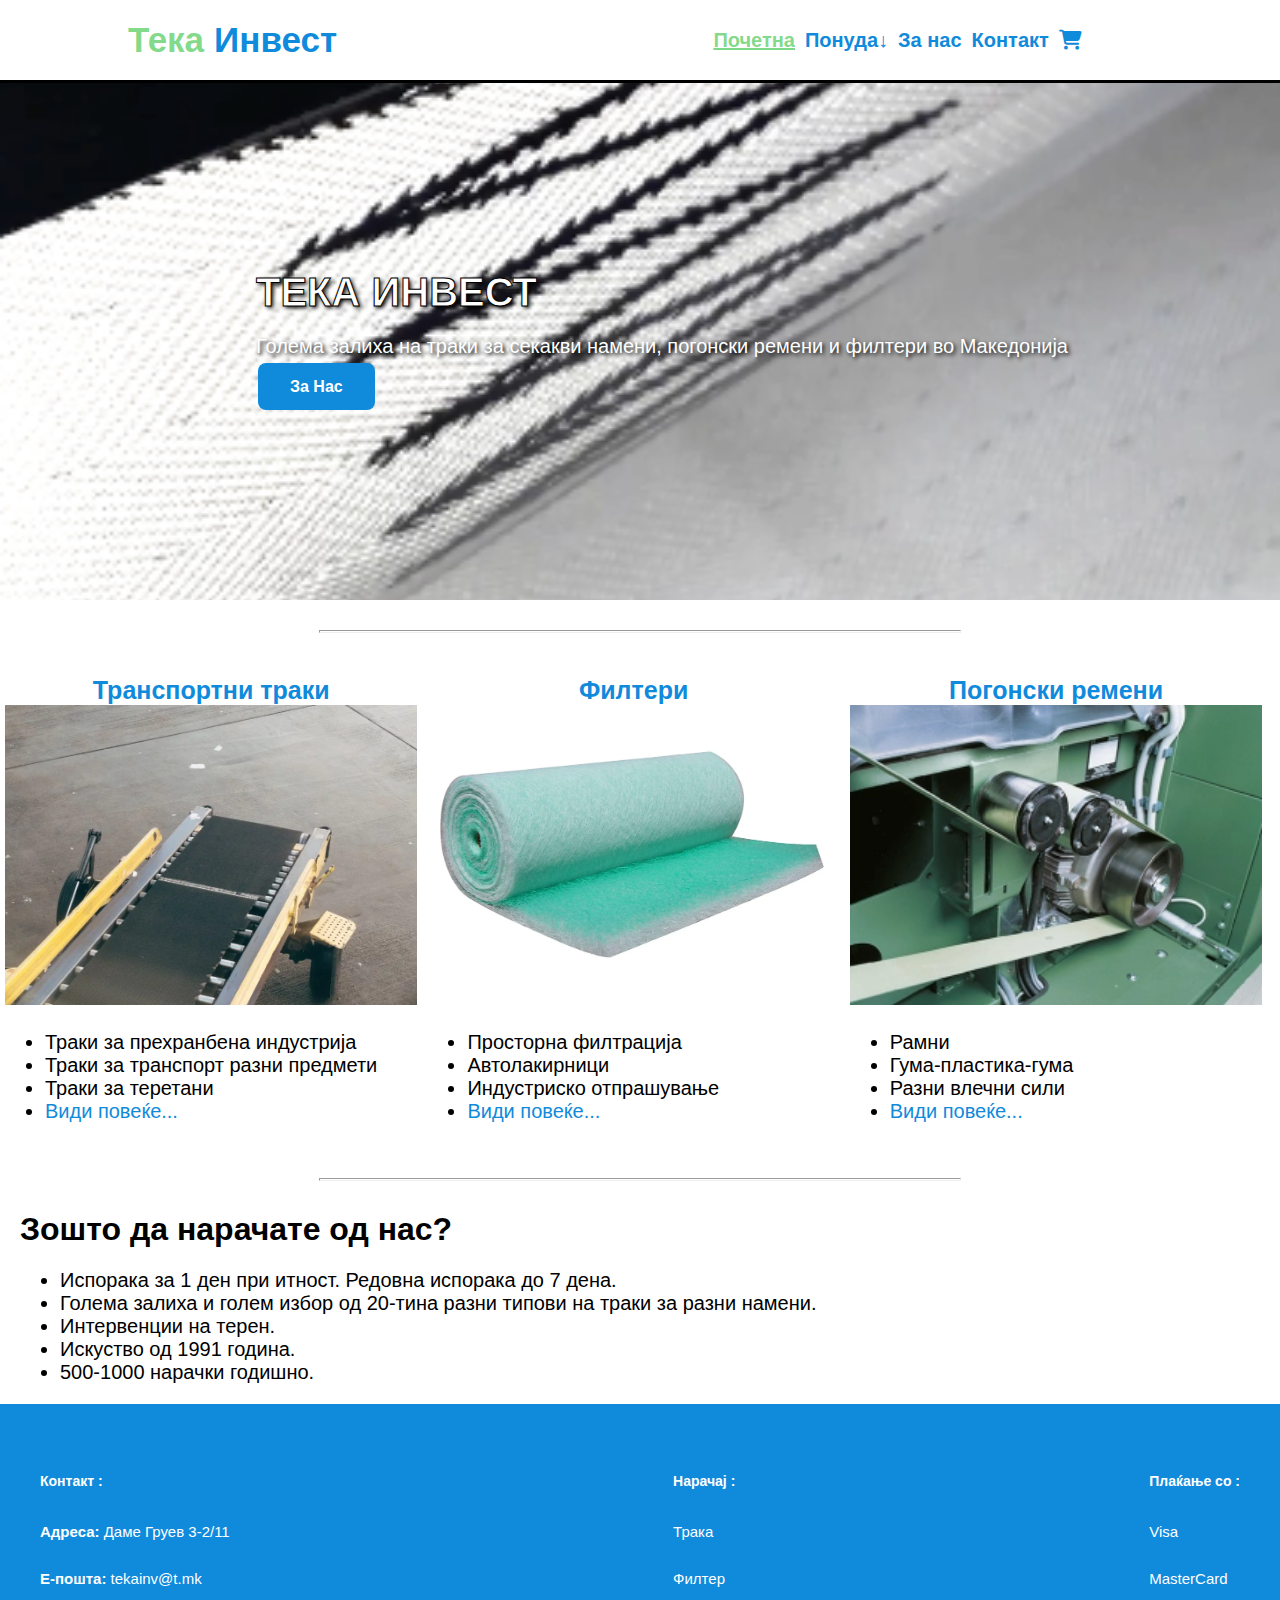
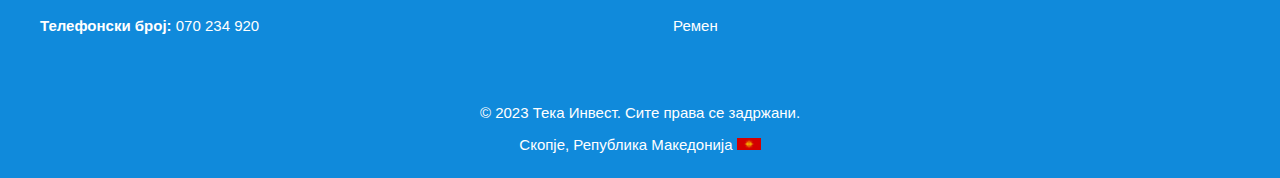
<file: index.html>
<!DOCTYPE html>
<html>

<head>
	<meta charset="utf-8">
	<meta name="viewport" content="width=device-width, initial-scale=1">
	<title>Тека Инвест</title>
	<link rel="stylesheet" href="style.css">
	<link rel="stylesheet" href="https://cdnjs.cloudflare.com/ajax/libs/font-awesome/6.4.0/css/all.min.css" />
	<script src="https://code.jquery.com/jquery-3.6.3.min.js"></script>
	<script src="script.js"></script>
</head>

<body>
	<header>
		<div href="index.html" class="header_container">
			<h1 class="teka"><a href="index.html">Тека</a></h1>
			<h1 class="invest"><a href="index.html">Инвест</a></h1>
			<nav class="header_nav">
				<a class="active" href="index.html">Почетна</a>
				<div class="dropdown">Понуда↓
					<div class="dropdown-content">
						<a href="pages/traki.html">Траки</a>
						<a href="pages/filteri.html">Филтери</a>
						<a href="pages/remeni.html">Погонски ремени</a>
					</div>
				</div>
				<a href="pages/zanas.html">За нас</a>
				<a href="pages/kontakt.html">Контакт</a>
				<a href="pages/cart.html"><i class="fa-solid fa-cart-shopping"></i></a>
				<a href="#" id="close"><i class="fa-solid fa-xmark"></i></a>
			</nav>
			<div id="mobile">
				<a href="pages/cart.html"><i class="fa-solid fa-cart-shopping"></i></a>
				<i id="bar" class="fas fa-outdent"></i>
			</div>
		</div>
	</header>
	<main>
		<section id="main">
			<div class="main">
				<div class="main_content">
					<h1 class="main_title">ТЕКА ИНВЕСТ</h1>
					<p class="main_subtitle">Голема залиха на траки за секакви намени, погонски ремени и филтери во
						Македонија</p>
					<a href="pages/zanas.html" class="button">За Нас</a>
				</div>
			</div>
		</section>
		<hr>
		<section class="row">
			<div class="column">
				<a href="pages/traki.html" class="column_link">Транспортни траки
					<img src="images/traka.jpg" alt="Транспортна трака">
				</a>
				<ul class="list">
					<li>Траки за прехранбена индустрија</li>
					<li>Траки за транспорт разни предмети</li>
					<li>Траки за теретани</li>
					<li><a href="pages/traki.html" class="list_link">Види повеќе...</a></li>
				</ul>
			</div>
			<div class="column">
				<a href="pages/filteri.html" class="column_link">Филтери
					<img src="images/filter.jpg" alt="Филтер">
				</a>
				<ul class="list">
					<li>Просторна филтрација</li>
					<li>Автолакирници</li>
					<li>Индустриско отпрашување</li>
					<li><a href="pages/filteri.html" class="list_link">Види повеќе...</a></li>
				</ul>
			</div>
			<div class="column">
				<a href="pages/remeni.html" class="column_link">Погонски ремени
					<img src="images/remen.jpg" alt="Погонски ремен">
				</a>
				<ul class="list">
					<li>Рамни</li>
					<li>Гума-пластика-гума</li>
					<li>Разни влечни сили</li>
					<li><a href="pages/remeni.html" class="list_link">Види повеќе...</a></li>
				</ul>
			</div>
		</section>
		<hr>
		<section class="why_us">
			<h1>Зошто да нарачате од нас?</h1>
			<ul class="list">
				<li>Испорака за 1 ден при итност. Редовна испорака до 7 дена.</li>
				<li>Голема залиха и голем избор од 20-тина разни типови на траки за разни намени.</li>
				<li>Интервенции на терен.</li>
				<li>Искуство од 1991 година.</li>
				<li>500-1000 нарачки годишно.</li>
			</ul>
		</section>
		<!--
		<section id="welcome">
			<h1>Добредојдовте на веб сајтот на Тека Инвест</h1>
			<p>Ние сме производители на транспортни за различни намени како траки за трчање, траки за транспорт на
				тесто, кондитории, кори, отпад и друго. На залиха имаме 20-тина различни типови на траки од разни
				материјали, текстури и дебелини. Контактирајте не за консултација за вашата потреба</p>
		</section>
		<section id="about">
			<h2>За нас</h2>
			<h3>Друштво за производство трговија и услуги Тека Инвест – Скопје.</h3>
			<p>Фирмата Тека Инвест е основана од Петре Индовски во 1991. Започната со мал капитал и голема амбиција, 
				успева да се пробие и опстои на пазарот. Денес, благодарение на придонесот на вработените е успешна 
				во пласманот на транспортните траки, погонските ремени и филтри во Македонија.</p>
		</section>
		<section id="products">
			<h2>Производи</h2>
			<p>Нашето произвотство го вклучува следното:</p>
			<ul>
				<li>Транспортни траки од PVC, PU и платнени материјали (водилки и прегради по избор)</li>
				<li>Рамни погонски ремени со разни карактеристики</li>
				<li>Филтери за просторна филтрација, автолакирници и индустриско отпрашување</li>
			</ul>
		</section>
		<section id="contact">
			<h2>Контакт</h2>
			<div class="contact_container">
				<p>Скопје, 1000</p>
				<p>Република Македонија</p>
				<p>tekainv@t.mk</p>
				<p>070 234 920</p>
				<p>076 234 920</p>
				<p>075 234 920</p>
			</div>
			<form action="send_email.php" method="post">
				<label for="name">Име:</label>
				<input type="text" id="name" name="name" required>
				<label for="email">Е-пошта:</label>
				<input type="email" id="email" name="email" required>
				<label for="message">Порака:</label>
				<textarea id="message" name="message" required></textarea>
				<input type="submit" value="Испрати">
			</form>
		</section>
		-->
	</main>
	<footer class="footer">
		<div class="col">
			<h4>Контакт :</h4>
			<p><strong>Адреса: </strong>Даме Груев 3-2/11</p>
			<p><strong>Е-пошта: </strong>tekainv@t.mk</p>
			<p><strong>Телефонски број: </strong>070 234 920</p>
		</div>
		<div class="col">
			<h4>Нарачај :</h4>
			<p>Трака</p>
			<p>Филтер</p>
			<p>Ремен</p>
		</div>
		<div class="col">
			<h4>Плаќање со :</h4>
			<p>Visa</p>
			<p>MasterCard</p>
		</div>
		<div class="copyright">
			<p>© 2023 Тека Инвест. Сите права се задржани.</p>
			<p>Скопје, Република Македонија <img src="images/Flag_of_Macedonia_(1992–1995).png" alt="мК" height="12"></p>
		</div>
	</footer>
</body>

</html>
</file>
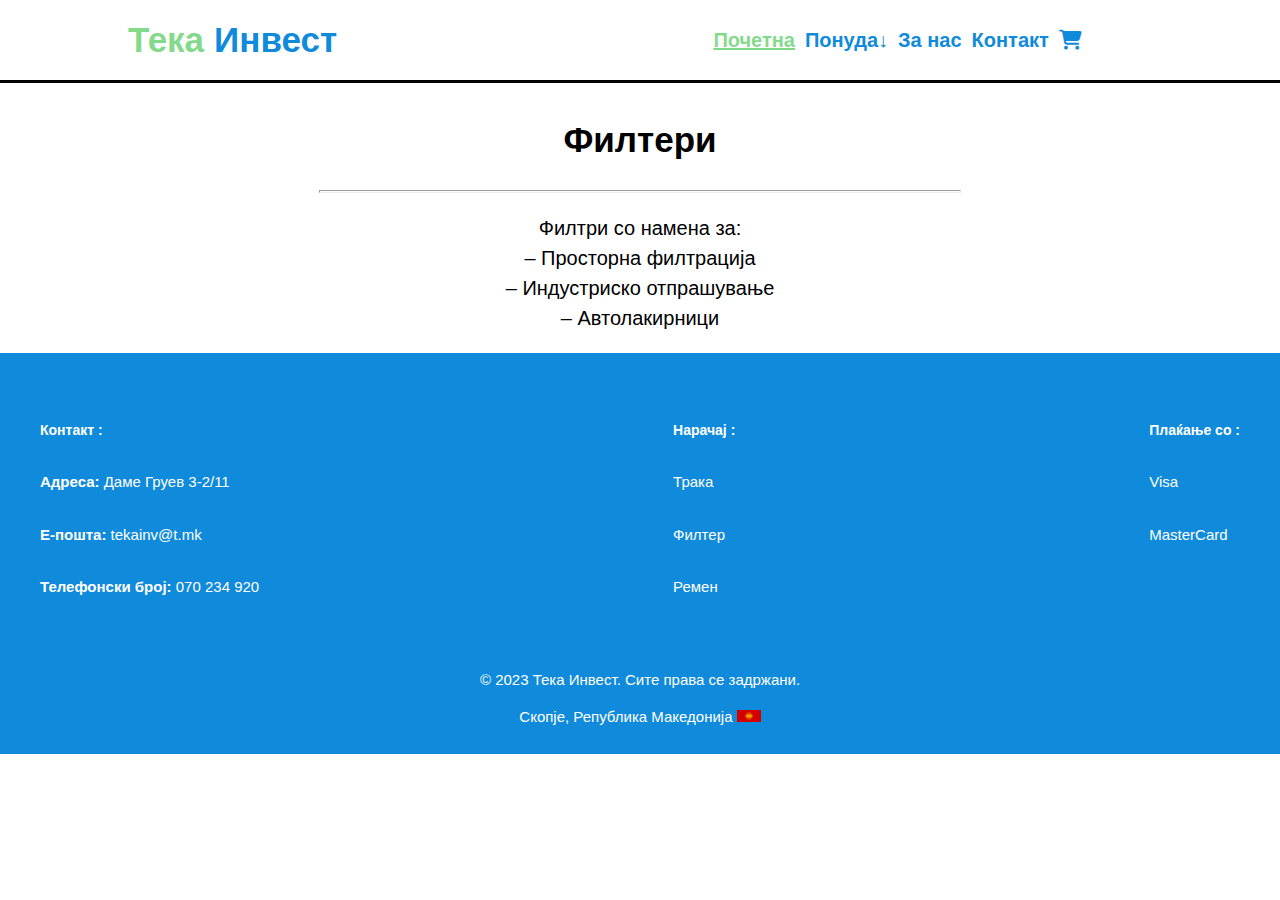
<file: pages/filteri.html>
<!DOCTYPE html>
<html>

<head>
    <meta charset="utf-8">
    <meta name="viewport" content="width=device-width, initial-scale=1">
    <title>Тека Инвест</title>
    <link rel="stylesheet" href="../style.css">
    <link rel="stylesheet" href="https://cdnjs.cloudflare.com/ajax/libs/font-awesome/6.4.0/css/all.min.css" />
    <script src="https://code.jquery.com/jquery-3.6.3.min.js"></script>
    <script src="../script.js"></script>
</head>


<body class="filteri">
    <header>
        <div href="../index.html" class="header_container">
            <h1 class="teka"><a href="../index.html">Тека</a></h1>
            <h1 class="invest"><a href="../index.html">Инвест</a></h1>
            <nav class="header_nav">
                <a class="active" href="../index.html">Почетна</a>
                <div class="dropdown">Понуда↓
                    <div class="dropdown-content">
                        <a href="traki.html">Траки</a>
                        <a href="filteri.html">Филтери</a>
                        <a href="remeni.html">Погонски ремени</a>
                    </div>
                </div>
                <a href="zanas.html">За нас</a>
                <a href="kontakt.html">Контакт</a>
                <a href="cart.html"><i class="fa-solid fa-cart-shopping"></i></a>
                <a href="#" id="close"><i class="fa-solid fa-xmark"></i></a>
            </nav>
            <div id="mobile">
                <a href="cart.html"><i class="fa-solid fa-cart-shopping"></i></a>
                <i id="bar" class="fas fa-outdent"></i>
            </div>
        </div>
    </header>
    <section>
        <h1>Филтери</h1>
    </section>
    <hr>

    <p>Филтри со намена за: <br>
        – Просторна филтрација <br>
        – Индустриско отпрашување <br>
        – Автолакирници
    </p>


    <footer class="footer">
        <div class="col">
            <h4>Контакт :</h4>
            <p><strong>Адреса: </strong>Даме Груев 3-2/11</p>
            <p><strong>Е-пошта: </strong>tekainv@t.mk</p>
            <p><strong>Телефонски број: </strong>070 234 920</p>
        </div>
        <div class="col">
            <h4>Нарачај :</h4>
            <p>Трака</p>
            <p>Филтер</p>
            <p>Ремен</p>
        </div>
        <div class="col">
            <h4>Плаќање со :</h4>
            <p>Visa</p>
            <p>MasterCard</p>
        </div>
        <div class="copyright">
            <p>© 2023 Тека Инвест. Сите права се задржани.</p>
            <p>Скопје, Република Македонија <img src="../images/Flag_of_Macedonia_(1992–1995).png" alt="мК" height="12"></p>
        </div>
    </footer>

</body>


</html>
</file>
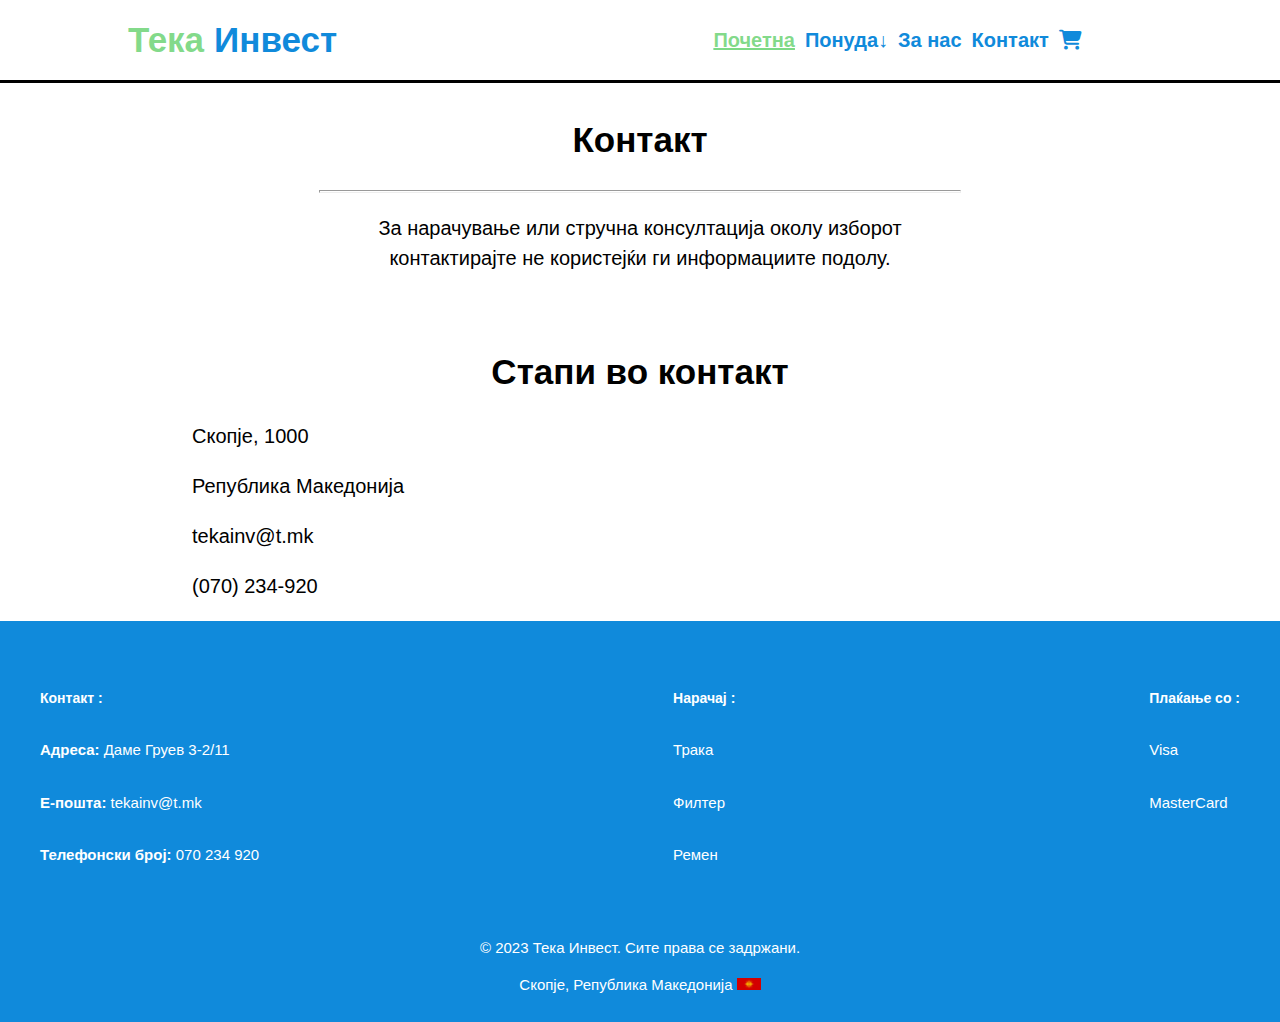
<file: pages/kontakt.html>
<!DOCTYPE html>
<html>

<head>
    <meta charset="utf-8">
    <meta name="viewport" content="width=device-width, initial-scale=1">
    <title>Тека Инвест</title>
    <link rel="stylesheet" href="../style.css">
    <link rel="stylesheet" href="https://cdnjs.cloudflare.com/ajax/libs/font-awesome/6.4.0/css/all.min.css" />
    <script src="https://code.jquery.com/jquery-3.6.3.min.js"></script>
    <script src="../script.js"></script>
</head>

<body class="contact">
    <header>
        <div href="../index.html" class="header_container">
            <h1 class="teka"><a href="../index.html">Тека</a></h1>
            <h1 class="invest"><a href="../index.html">Инвест</a></h1>
            <nav class="header_nav">
                <a class="active" href="../index.html">Почетна</a>
                <div class="dropdown">Понуда↓
                    <div class="dropdown-content">
                        <a href="traki.html">Траки</a>
                        <a href="filteri.html">Филтери</a>
                        <a href="remeni.html">Погонски ремени</a>
                    </div>
                </div>
                <a href="zanas.html">За нас</a>
                <a href="kontakt.html">Контакт</a>
                <a href="cart.html"><i class="fa-solid fa-cart-shopping"></i></a>
                <a href="#" id="close"><i class="fa-solid fa-xmark"></i></a>
            </nav>
            <div id="mobile">
                <a href="cart.html"><i class="fa-solid fa-cart-shopping"></i></a>
                <i id="bar" class="fas fa-outdent"></i>
            </div>
        </div>
    </header>
    <section>
        <h1>Контакт</h1>
    </section>
    <hr>
    <p>За нарачување или стручна консултација околу изборот<br> контактирајте не користејќи ги информациите подолу.</p>
    <section>
        <div class="contact_row">
            <div class="contact_column">
                <h2>Стапи во контакт</h2>
                <p>Скопје, 1000</p>
                <p>Република Македонија</p>
                <p>tekainv@t.mk</p>
                <p>(070) 234-920</p>
            </div> <!--
                <div class="contact_column">
                    <h2>Испрати ни порака.</h2>
                    <section id="contact">
                        <form action="send_email.php" method="post">
                            <label for="name">Име:</label>
                            <input type="text" id="name" name="name" required>
                            <label for="email">Е-пошта:</label>
                            <input type="email" id="email" name="email" required>
                            <label for="message">Порака:</label>
                            <textarea id="message" name="message" required></textarea>
                            <input type="submit" value="Испрати">
                        </form>
                    </section>
                </div>-->
        </div>
    </section>
    <footer class="footer">
        <div class="col">
            <h4>Контакт :</h4>
            <p><strong>Адреса: </strong>Даме Груев 3-2/11</p>
            <p><strong>Е-пошта: </strong>tekainv@t.mk</p>
            <p><strong>Телефонски број: </strong>070 234 920</p>
        </div>
        <div class="col">
            <h4>Нарачај :</h4>
            <p>Трака</p>
            <p>Филтер</p>
            <p>Ремен</p>
        </div>
        <div class="col">
            <h4>Плаќање со :</h4>
            <p>Visa</p>
            <p>MasterCard</p>
        </div>
        <div class="copyright">
            <p>© 2023 Тека Инвест. Сите права се задржани.</p>
            <p>Скопје, Република Македонија <img src="../images/Flag_of_Macedonia_(1992–1995).png" alt="мК" height="12"></p>
        </div>
    </footer>

</body>

</html>
</file>
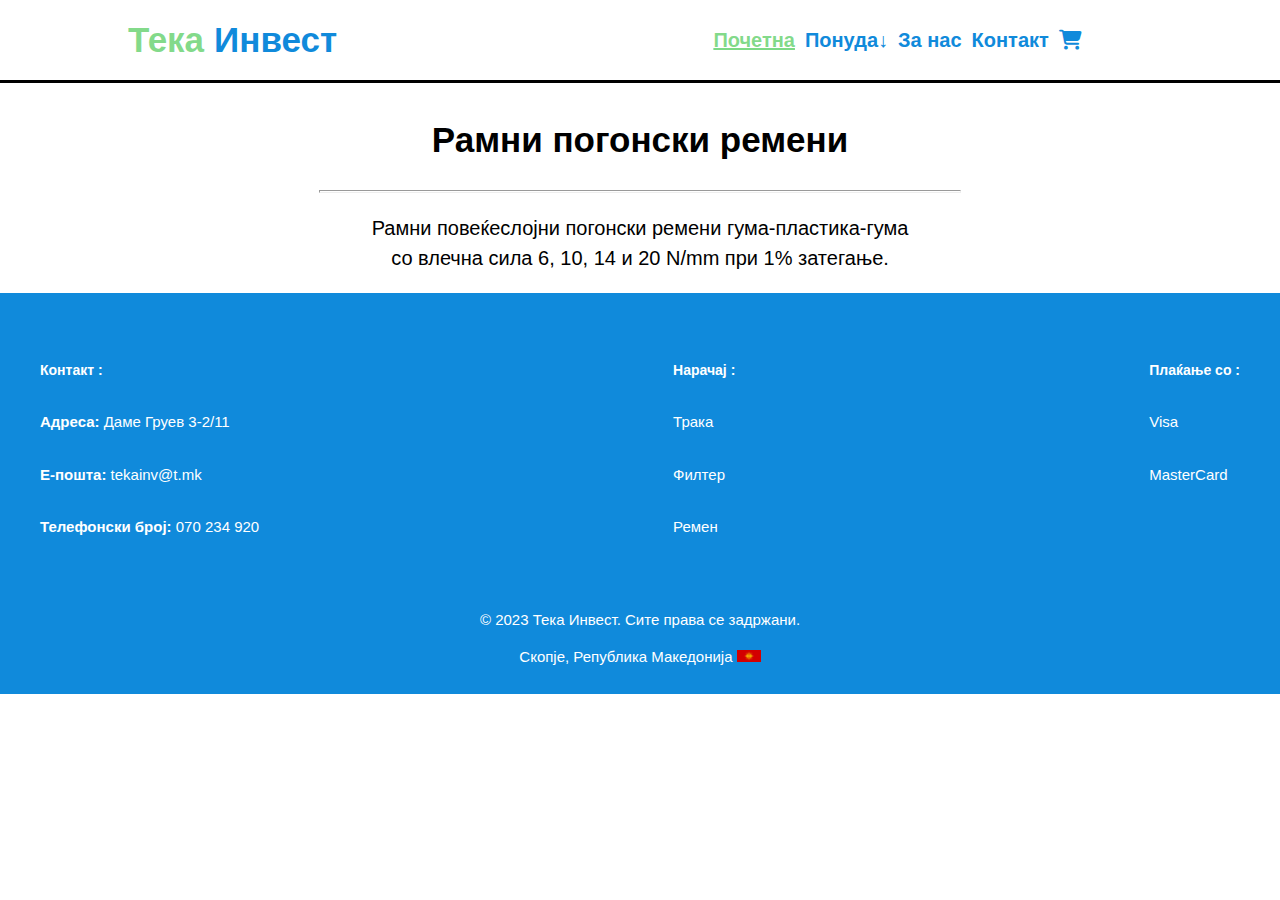
<file: pages/remeni.html>
<!DOCTYPE html>
<html>

<head>
    <meta charset="utf-8">
    <meta name="viewport" content="width=device-width, initial-scale=1">
    <title>Тека Инвест</title>
    <link rel="stylesheet" href="../style.css">
    <link rel="stylesheet" href="https://cdnjs.cloudflare.com/ajax/libs/font-awesome/6.4.0/css/all.min.css" />
    <script src="https://code.jquery.com/jquery-3.6.3.min.js"></script>
    <script src="../script.js"></script>
</head>

<body class="filteri">
    <header>
        <div href="../index.html" class="header_container">
            <h1 class="teka"><a href="../index.html">Тека</a></h1>
            <h1 class="invest"><a href="../index.html">Инвест</a></h1>
            <nav class="header_nav">
                <a class="active" href="../index.html">Почетна</a>
                <div class="dropdown">Понуда↓
                    <div class="dropdown-content">
                        <a href="traki.html">Траки</a>
                        <a href="filteri.html">Филтери</a>
                        <a href="remeni.html">Погонски ремени</a>
                    </div>
                </div>
                <a href="zanas.html">За нас</a>
                <a href="kontakt.html">Контакт</a>
                <a href="cart.html"><i class="fa-solid fa-cart-shopping"></i></a>
                <a href="#" id="close"><i class="fa-solid fa-xmark"></i></a>
            </nav>
            <div id="mobile">
                <a href="cart.html"><i class="fa-solid fa-cart-shopping"></i></a>
                <i id="bar" class="fas fa-outdent"></i>
            </div>
        </div>
    </header>
    <section>
        <h1>Рамни погонски ремени</h1>
    </section>
    <hr>
    <p>Рамни повеќеслојни погонски ремени гума-пластика-гума<br> со влечна сила 6, 10, 14 и 20 N/mm при 1% затегање.</p>
    <footer class="footer">
        <div class="col">
            <h4>Контакт :</h4>
            <p><strong>Адреса: </strong>Даме Груев 3-2/11</p>
            <p><strong>Е-пошта: </strong>tekainv@t.mk</p>
            <p><strong>Телефонски број: </strong>070 234 920</p>
        </div>
        <div class="col">
            <h4>Нарачај :</h4>
            <p>Трака</p>
            <p>Филтер</p>
            <p>Ремен</p>
        </div>
        <div class="col">
            <h4>Плаќање со :</h4>
            <p>Visa</p>
            <p>MasterCard</p>
        </div>
        <div class="copyright">
            <p>© 2023 Тека Инвест. Сите права се задржани.</p>
            <p>Скопје, Република Македонија <img src="../images/Flag_of_Macedonia_(1992–1995).png" alt="мК" height="12"></p>
        </div>
    </footer>

</body>


</html>
</file>
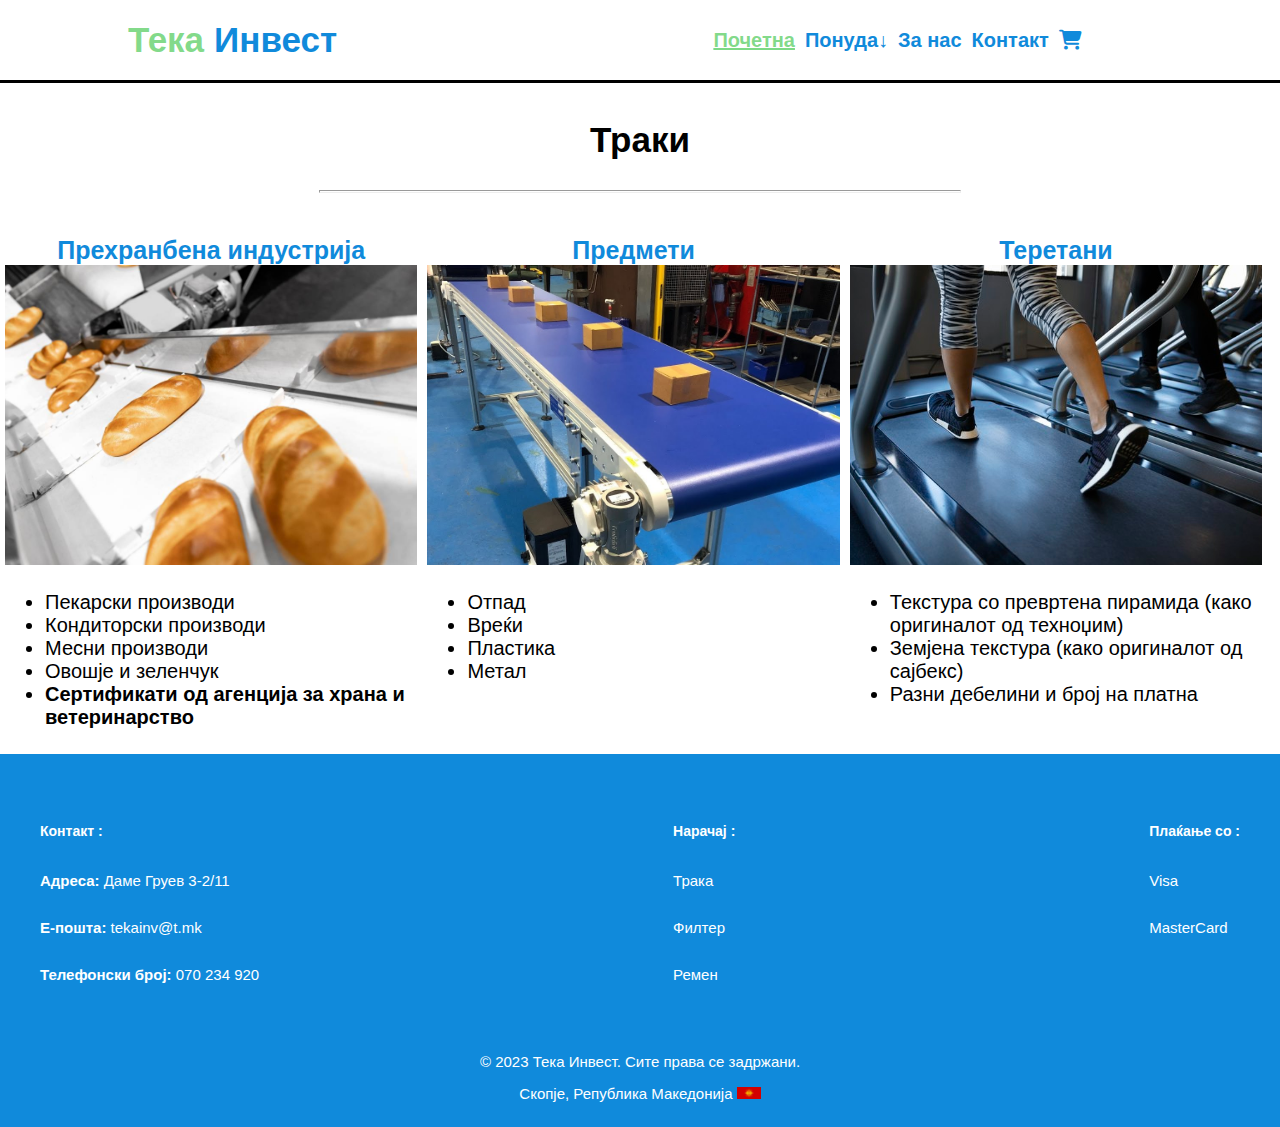
<file: pages/traki.html>
<!DOCTYPE html>
<html>

<head>
    <meta charset="utf-8">
    <meta name="viewport" content="width=device-width, initial-scale=1">
    <title>Тека Инвест</title>
    <link rel="stylesheet" href="../style.css">
    <link rel="stylesheet" href="https://cdnjs.cloudflare.com/ajax/libs/font-awesome/6.4.0/css/all.min.css" />
    <script src="https://code.jquery.com/jquery-3.6.3.min.js"></script>
    <script src="../script.js"></script>
</head>

<body>
    <header>
        <div href="../index.html" class="header_container">
            <h1 class="teka"><a href="../index.html">Тека</a></h1>
            <h1 class="invest"><a href="../index.html">Инвест</a></h1>
            <nav class="header_nav">
                <a class="active" href="../index.html">Почетна</a>
                <div class="dropdown">Понуда↓
                    <div class="dropdown-content">
                        <a href="traki.html">Траки</a>
                        <a href="filteri.html">Филтери</a>
                        <a href="remeni.html">Погонски ремени</a>
                    </div>
                </div>
                <a href="zanas.html">За нас</a>
                <a href="kontakt.html">Контакт</a>
                <a href="cart.html"><i class="fa-solid fa-cart-shopping"></i></a>
                <a href="#" id="close"><i class="fa-solid fa-xmark"></i></a>
            </nav>
            <div id="mobile">
                <a href="cart.html"><i class="fa-solid fa-cart-shopping"></i></a>
                <i id="bar" class="fas fa-outdent"></i>
            </div>
        </div>
    </header>
    <section class="traki">
        <h1>Траки</h1>
    </section>
    <hr>
    <section class="row">
        <div class="column">
            <a href="#.html" class="column_link">Прехранбена индустрија
                <img src="../images/food.jpg" alt="Транспортна трака" width="400" height="300">
            </a>
            <ul class="list">
                <li>Пекарски производи</li>
                <li>Кондиторски производи</li>
                <li>Месни производи</li>
                <li>Овошје и зеленчук</li>
                <li><b>Сертификати од агенција за храна и ветеринарство</b></li>
            </ul>
        </div>
        <div class="column">
            <a href="#.html" class="column_link">Предмети
                <img src="../images/predmeti.jpg" alt="Филтер" width="400" height="300">
            </a>
            <ul class="list">
                <li>Отпад</li>
                <li>Вреќи</li>
                <li>Пластика</li>
                <li>Метал</li>
            </ul>
        </div>
        <div class="column">
            <a href="#.html" class="column_link">Теретани
                <img src="../images/treadmill.jpg" alt="Погонски ремен" width="400" height="300">
            </a>
            <ul class="list">
                <li>Текстура со превртена пирамида (како оригиналот од техноџим)</li>
                <li>Земјена текстура (како оригиналот од сајбекс)</li>
                <li>Разни дебелини и број на платна</li>
            </ul>
        </div>
    </section>
    <footer class="footer">
        <div class="col">
            <h4>Контакт :</h4>
            <p><strong>Адреса: </strong>Даме Груев 3-2/11</p>
            <p><strong>Е-пошта: </strong>tekainv@t.mk</p>
            <p><strong>Телефонски број: </strong>070 234 920</p>
        </div>
        <div class="col">
            <h4>Нарачај :</h4>
            <p>Трака</p>
            <p>Филтер</p>
            <p>Ремен</p>
        </div>
        <div class="col">
            <h4>Плаќање со :</h4>
            <p>Visa</p>
            <p>MasterCard</p>
        </div>
        <div class="copyright">
            <p>© 2023 Тека Инвест. Сите права се задржани.</p>
            <p>Скопје, Република Македонија <img src="../images/Flag_of_Macedonia_(1992–1995).png" alt="мК" height="12"></p>
        </div>
    </footer>

</body>


</html>
</file>
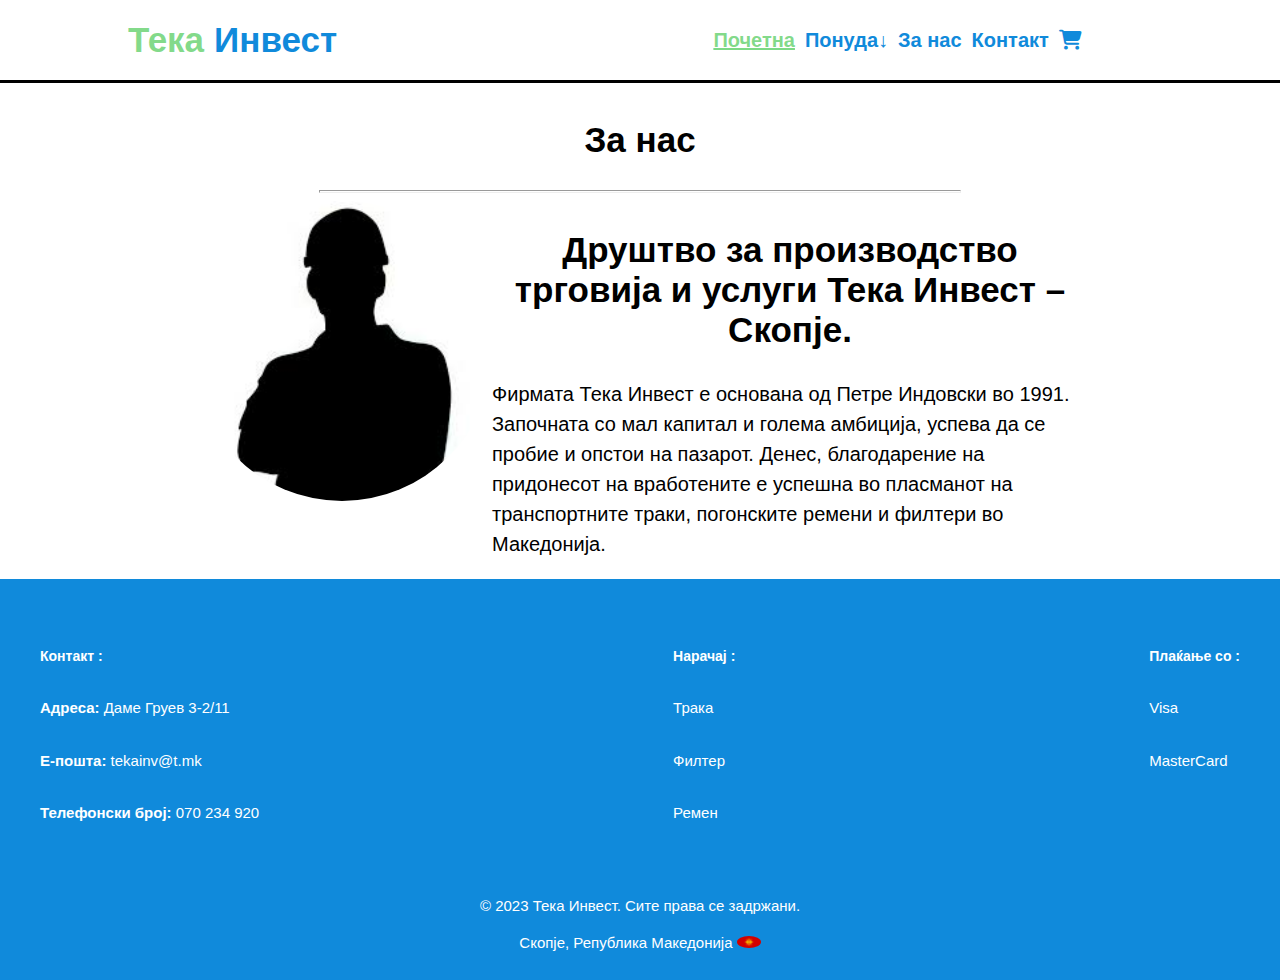
<file: pages/zanas.html>
<!DOCTYPE html>
<html>

<head>
    <meta charset="utf-8">
    <meta name="viewport" content="width=device-width, initial-scale=1">
    <title>Тека Инвест</title>
    <link rel="stylesheet" href="../style.css">
    <link rel="stylesheet" href="https://cdnjs.cloudflare.com/ajax/libs/font-awesome/6.4.0/css/all.min.css" />
    <script src="https://code.jquery.com/jquery-3.6.3.min.js"></script>
    <script src="../script.js"></script>
</head>

<body class="about_us">
    <header>
        <div href="../index.html" class="header_container">
            <h1 class="teka"><a href="../index.html">Тека</a></h1>
            <h1 class="invest"><a href="../index.html">Инвест</a></h1>
            <nav class="header_nav">
                <a class="active" href="../index.html">Почетна</a>
                <div class="dropdown">Понуда↓
                    <div class="dropdown-content">
                        <a href="traki.html">Траки</a>
                        <a href="filteri.html">Филтери</a>
                        <a href="remeni.html">Погонски ремени</a>
                    </div>
                </div>
                <a href="zanas.html">За нас</a>
                <a href="kontakt.html">Контакт</a>
                <a href="cart.html"><i class="fa-solid fa-cart-shopping"></i></a>
                <a href="#" id="close"><i class="fa-solid fa-xmark"></i></a>
            </nav>
            <div id="mobile">
                <a href="cart.html"><i class="fa-solid fa-cart-shopping"></i></a>
                <i id="bar" class="fas fa-outdent"></i>
            </div>
        </div>
    </header>
    <section>
        <h1>За нас</h1>
    </section>
    <hr>
    <section>
        <div class="about_us_container">
            <img src=../images/worker.jpg height="300px">
            <div>
                <h2>Друштво за производство трговија и услуги Тека Инвест – Скопје.</h2>
                <p> Фирмата Тека Инвест е основана од Петре Индовски во 1991. Започната со мал капитал и голема
                    амбиција, успева да се пробие и опстои на пазарот. Денес, благодарение на придонесот на
                    вработените е успешна во пласманот на транспортните траки, погонските ремени и филтери во
                    Македонија.</p>
            </div>
        </div>
    </section>
    <footer class="footer">
        <div class="col">
            <h4>Контакт :</h4>
            <p><strong>Адреса: </strong>Даме Груев 3-2/11</p>
            <p><strong>Е-пошта: </strong>tekainv@t.mk</p>
            <p><strong>Телефонски број: </strong>070 234 920</p>
        </div>
        <div class="col">
            <h4>Нарачај :</h4>
            <p>Трака</p>
            <p>Филтер</p>
            <p>Ремен</p>
        </div>
        <div class="col">
            <h4>Плаќање со :</h4>
            <p>Visa</p>
            <p>MasterCard</p>
        </div>
        <div class="copyright">
            <p>© 2023 Тека Инвест. Сите права се задржани.</p>
            <p>Скопје, Република Македонија <img src="../images/Flag_of_Macedonia_(1992–1995).png" alt="мК" height="12"></p>
        </div>
    </footer>

</body>

</html>
</file>
<file: style.css>
html {
	scroll-behavior: smooth;
	scroll-padding-top: 800px;
	/* големината на header-от */
	overflow-x: hidden;
}

body {
	font-family: Arial, sans-serif;
	margin: 0;
	padding: 0;
	background-color: #ffffff;
	color: #000000;
	margin-top: 80px;
}

html,
body {
	width: 100%;
	margin: 0px;
	padding: 0px;
}

header {
	background-color: #ffffff;
	color: #000000;
	border-bottom: 3px solid #000000;
	position: fixed;
	top: 0;
	left: 0;
	right: 0;
	width: 100%;
	height: 80px;
	z-index: 100;
}

.header_container {
	flex-direction: row;
	display: flex;
}

.teka {
	margin-top: 20px;
	margin-bottom: 20px;
	margin-right: 10px;
	margin-left: 140px;
	margin-left: 10%;

}

.teka a {
	color: rgba(7, 182, 22, 0.527);
	font-size: 35px;
	text-decoration: none;
}

.teka a:hover {
	color: rgb(16, 138, 219);
}

.invest {
	margin-top: 20px;
	margin-bottom: 20px;
	margin-right: auto;
	margin-left: 0px;
}

.invest a {
	color: rgb(16, 138, 219);
	font-size: 35px;
	text-decoration: none;
}

.invest a:hover {
	color: rgba(7, 182, 22, 0.527);
}

.header_nav {
	display: inline;
	flex-direction: column;
	margin: auto;
}

.header_nav a {
	margin-right: 10px;
	color: rgb(16, 138, 219);
	text-decoration: none;
	font-weight: bold;
	font-size: 20px;
	float: left;
	transition: 0, 3s ease;
}

.header_nav a:hover,
.header_nav a.active {
	text-decoration: underline;
	color: #333;
	color: rgba(7, 182, 22, 0.527);
	background-color: #ffffff;
}

#mobile {
	display: none;
}

#close {
	display: none;
}

hr {
	width: 50%;
	height: 1px;
	background-color: #ffffff;
	margin-top: 30px;
}

.dropdown {
	margin-right: 10px;
	color: rgb(16, 138, 219);
	text-decoration: none;
	font-weight: bold;
	font-size: 20px;
	float: left;
	overflow: hidden;
}

.dropdown:hover {
	text-decoration: underline;
	color: #333;
	color: rgba(7, 182, 22, 0.527);
	background-color: #ffffff;
}

.dropdown-content {
	display: none;
	position: absolute;
	background-color: #f9f9f9;
	min-width: 160px;
	box-shadow: 0px 8px 16px 0px rgba(0, 0, 0, 0.2);
	z-index: 1;
}

.dropdown-content a {
	float: none;
	padding: 12px 16px;
	text-decoration: none;
	display: block;
	text-align: left;
	color: #ffffff;
	background-color: rgb(16, 138, 219);
}

.dropdown-content a:hover {
	color: #ffffff;
	background-color: rgba(7, 182, 22, 0.527);

}

.dropdown:hover .dropdown-content {
	display: block;
}

h1 {
	margin-top: 0;
}

/*index.html*/

.main {
	background-image: url("images/Spoj.PNG");
	height: 600px;
	width: 100%;
	background-size: cover;
	background-position: center;
	background-repeat: no-repeat;
}

.shade {
	opacity: 0.5;
}

.main_content {
	top: 45%;
	left: 20%;
	/*transform: translate(-30%, -50%);*/
	color: #fff;
	position: relative;
	margin-right: 170px;
}

.main_title {
	font-size: 40px;
	animation: fade-in 1s ease-in-out;
	text-shadow: 2px 2px 4px black;
	-webkit-text-stroke: 1px black;
	margin-bottom: 0px;
}

.main_subtitle {
	font-size: 20px;
	color: #ffffff;
	animation: fade-in 2s ease-in-out;
	text-shadow: 2px 2px 4px black;
}

.button {
	animation: fade-in 2s ease-in-out;
	background-color: rgb(16, 138, 219);
	color: white;
	font-size: 16px;
	font-weight: bold;
	border: none;
	border-radius: 8px;
	padding: 15px 32px;
	text-align: center;
	text-decoration: none;
	margin: 4px 2px;
}

.button:hover {
	background-color: #333;
	background-color: rgba(7, 182, 22, 0.527);
}

.row {
	display: flex;
	box-sizing: border-box;
}

.column {
	margin-top: 30px;
	text-align: center;
	display: flex;
	flex-direction: column;
	align-items: flex-start;
	box-sizing: border-box;
	width: 33%;
	padding: 5px;
}

.column a img {
	width: 100%;
	height: 300px;
	object-fit: cover;
}

.column_link {
	font-weight: bold;
	font-size: 25px;
	color: rgb(16, 138, 219);
	text-decoration: none;
}

.column_link:hover {
	text-decoration: underline;
	color: #333;
	color: rgba(7, 182, 22, 0.527);
}

.list {
	text-align: left;
	font-size: 20px;
}

.list_link {
	color: rgb(16, 138, 219);
	text-decoration: none;
}

.list_link:hover {
	text-decoration: underline;
	color: #333;
	color: rgba(7, 182, 22, 0.527);
}

.why_us {
	margin-top: 30px;
	margin-left: 20px;
	margin-right: 25px;
}

/*traki.html*/

.traki {
	text-align: center;
	margin-top: 120px;
}

.traki h1,
h2 {
	text-align: center;
	font-size: 35px;
}

.traki p {
	font-size: 20px;
	line-height: 1.5;
}

/*zanas.html*/

.about_us {
	text-align: center;
	margin-top: 120px;
}

.about_us h1,
h2 {
	font-size: 35px;
}

.about_us p {
	font-size: 20px;
	line-height: 1.5;
}

.about_us img {
	border-radius: 50%;
}

.about_us_container {
	text-align: left;
	display: flex;
	margin: 0px 15%;
}

/*kontakt.html*/

.contact {
	text-align: center;
	margin-top: 120px;
}

.contact h1,
h2 {
	font-size: 35px;
}

.contact p {
	font-size: 20px;
	line-height: 1.5;
}

.contact_row {
	text-align: left;
	display: flex;
	margin: 0px 15%;
}

.contact_column {
	margin-top: 30px;
	flex: 20%;
	text-align: left;
}

/*filteri.html*/

.filteri {
	text-align: center;
	margin-top: 120px;
}

.filteri h1,
h2 {
	font-size: 35px;
}

.filteri p {
	font-size: 20px;
	line-height: 1.5;
}

/*.contact_container {
	position: relative;
	float: left;
	margin-right: 20px;
}

#contact form {
	max-width: 600px;
	margin: 0 auto;
	display: flex;
	flex-wrap: wrap;
}

#contact label {
	flex-basis: 100%;
	margin-bottom: 10px;
}

#contact input,
#contact textarea {
	padding: 10px;
	border: 1px solid #ccc;
	border-radius: 3px;
	flex-basis: 100%;
	margin-bottom: 20px;
}

#contact textarea {
	height: 150px;
	resize: none;
}

#contact input[type="submit"] {
	background-color: #333;
	color: #fff;
	border: none;
	padding: 10px 20px;
	cursor: pointer;
}

#contact input[type="submit"]:hover {
	background-color: #444;
}*/

.flex-wrapper {
	display: flex;
	min-height: 100vh;
	flex-direction: column;
	justify-content: flex-start;
}

.footer {
	background-color: #1d1d1d;
	background-color: rgb(16, 138, 219);
	padding: 10px 0px;
	text-align: center;
	color: #fff;
	font-size: 14px;
	margin-top: auto;
	display: flex;
	flex-wrap: wrap;
	justify-content: space-between;
	width: 100%;
}

.footer p {
	font-size: 15px;
}

.footer .col {
	display: flex;
	flex-direction: column;
	align-items: flex-start;
	margin-bottom: 20px;
	margin: 40px;
}

.footer .copyright {
	width: 100%;
	text-align: center;
}

#about {
	margin: 0 auto;
	text-align: center;
}

#products {
	margin: 0 auto;
	text-align: center;
}

#welcome {
	margin: 0 auto;
	text-align: center;
}

#contact {
	margin: 0 auto;
	text-align: center;
	margin: 200px;
}

@keyframes fade-in {
	from {
		opacity: 0;
	}

	to {
		opacity: 1;
	}
}

/*@media screen and (min-width: 768px) {
	.main {
		height: 800px;
	}

	.main_title {
		font-size: 6rem;
	}

	.main_subtitle {
		font-size: 2rem;
	}
}*/

@media (max-width:799px) {
	.header_nav {
		display: flex;
		flex-direction: column;
		align-items: flex-start;
		justify-content: flex-start;
		position: absolute;
		height: 100vh;
		right: -300px;
		width: 200px;
		margin: 0px;
		box-shadow: 0 40px 60px rgb(16, 138, 219);
		background-color: aliceblue;
		padding: 80px 0 0 30px;
	}

	.header_nav a,
	.dropdown {
		margin-bottom: 25px;
	}

	.header_nav div a {
		margin-bottom: 0px;
	}

	.dropdown:hover {
		margin-bottom: 180px;
	}

	.about_us_container {
		text-align: center;
		display: block;
	}

	.footer .col {
		display: flex;
		flex-direction: column;
		align-items: flex-start;
		margin-bottom: 20px;
		margin: 10px;
	}

	#mobile {
		display: flex;
		align-items: center;
		margin-right: 25px;
	}

	#mobile i {
		color: rgb(16, 138, 219);
		padding-left: 25px;
		font-size: 20px;
	}

	#close {
		display: initial;
		position: absolute;
		top: 30px;
		left: 30px;
		font-size: 25px;
	}
}

@media (max-width:600px) {
	.row {
		display: block;
		box-sizing: border-box;
	}

	.column {
		width: 100%;
	}
}

@media (max-width:477px) {
	.main_content {
		top: 40%;
		left: 25px;
		margin-right: 35px;
	}
}
</file>
